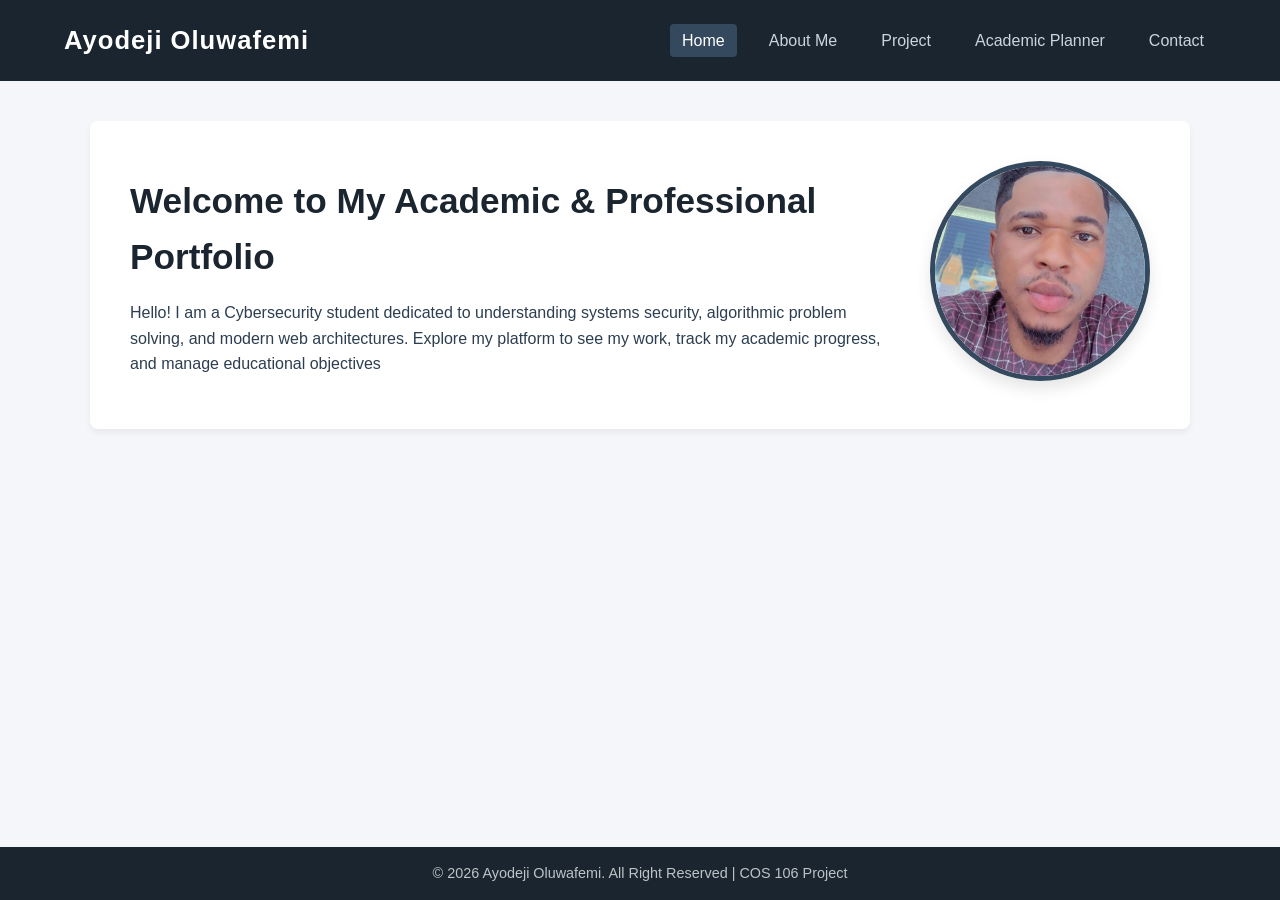
<file: index.html>
<!DOCTYPE html>
<html lang="en">
<head>
    <meta charset="UTF-8">
    <meta name="viewport" content="width=device-width, initial-scale=1.0">
    <title>Student Portfolio | Home</title>
    <link rel="stylesheet" href="css/style.css">
</head>
<body>
    

      <header> 
          <h1>Ayodeji Oluwafemi</h1>
            <nav> 
                 <ul> 
                     <li><a href="index.html" class="active">Home</a></li>
                     <li><a href="about.html">About Me</a></li>
                     <li><a href="Project.html">Project</a></li>
                     <li><a href="Planner.html">Academic Planner</a></li>
                     <li><a href="Contact.html">Contact</a></li>
                 </ul>
            </nav>
      </header>

      <main class="container">
          <section class="hero-section">
               <div class="hero-text">
                   <h2> Welcome to My Academic & Professional Portfolio</h2>
                   <p>Hello! I am a Cybersecurity student dedicated to understanding systems security, algorithmic problem solving, and modern web architectures. Explore my platform to see my work, track my academic progress, and manage educational objectives</p>
               </div>
                  <div class="hero-image">
                     <!-- Ensure the 'P' is capitalized to match your CSS selector -->
                       <img src="img.jpeg" class="Profile-img" alt="Ayodeji Oluwafemi Profile Picture">
                  </div>
          </section>
      </main>
      <footer>
             <p>&copy; 2026 Ayodeji Oluwafemi. All Right Reserved | COS 106 Project</p>
      </footer>
     
    
</body>
</html>
</file>
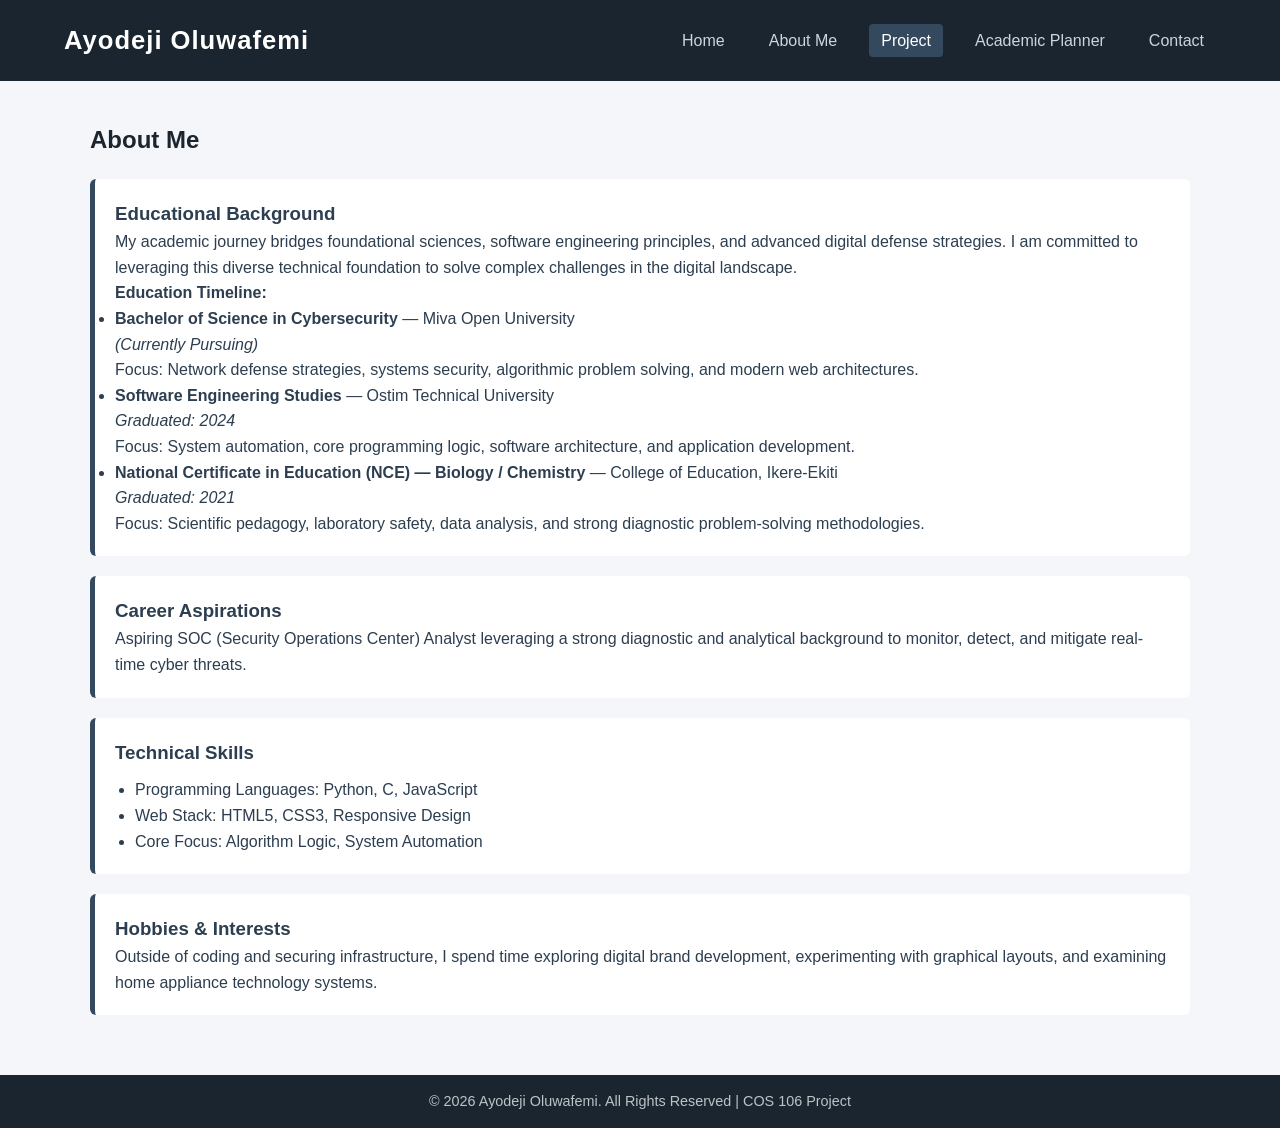
<file: about.html>
<!DOCTYPE html>
<html lang="en">
<head>
    <meta charset="UTF-8">
    <meta name="viewport" content="width=device-width, initial-scale=1.0">
    <title>About Me | Student Portfolio</title>
    <link rel="stylesheet" href="css/style.css">
</head>
<body>


    <header>
        <h1>Ayodeji Oluwafemi</h1>
        <nav>
            <ul>
                <li><a href="index.html">Home</a></li>
                <li><a href="about.html">About Me</a></li>
                <li><a href="Project.html" class="active">Project</a></li>
                <li><a href="planner.html">Academic Planner</a></li>
                <li><a href="contact.html">Contact</a></li>
            </ul>
        </nav>
    </header>

    
    <main class="container">
         <section class=" about-content">
            <h2>About Me</h2>
<article>
    <h3>Educational Background</h3>
    <p>
        My academic journey bridges foundational sciences, software engineering principles, and advanced digital defense strategies. I am committed to leveraging this diverse technical foundation to solve complex challenges in the digital landscape.
    </p>
    
    <p><strong>Education Timeline:</strong></p>
    <ul>
        <li>
            <strong>Bachelor of Science in Cybersecurity</strong> — Miva Open University 
            <br><em>(Currently Pursuing)</em>
            <br>Focus: Network defense strategies, systems security, algorithmic problem solving, and modern web architectures.
        </li>
        <li>
            <strong>Software Engineering Studies</strong> — Ostim Technical University
            <br><em>Graduated: 2024</em>
            <br>Focus: System automation, core programming logic, software architecture, and application development.
        </li>
        <li>
            <strong>National Certificate in Education (NCE) — Biology / Chemistry</strong> — College of Education, Ikere-Ekiti
            <br><em>Graduated: 2021</em>
            <br>Focus: Scientific pedagogy, laboratory safety, data analysis, and strong diagnostic problem-solving methodologies.
        </li>
    </ul>
</article>
                    <article>
                <h3>Career Aspirations</h3>
                <p>Aspiring SOC (Security Operations Center) Analyst leveraging a strong diagnostic and analytical background to monitor, detect, and mitigate real-time cyber threats.</p>
             </article>

             <article>
                <h3>Technical Skills</h3>
                <ul class="skills-list">
                    <li>Programming Languages: Python, C, JavaScript</li>
                    <li>Web Stack: HTML5, CSS3, Responsive Design</li>
                    <li>Core Focus: Algorithm Logic, System Automation</li>
                </ul>
            </article>

            <article>
                <h3>Hobbies & Interests</h3>
                <p>Outside of coding and securing infrastructure, I spend time exploring digital brand development, experimenting with graphical layouts, and examining home appliance technology systems.</p>
            </article>
        </section>
    </main>

    <footer>
        <p>&copy; 2026 Ayodeji Oluwafemi. All Rights Reserved | COS 106 Project</p>
    </footer>
         </section>
    </main>
</body>
</html>
</file>
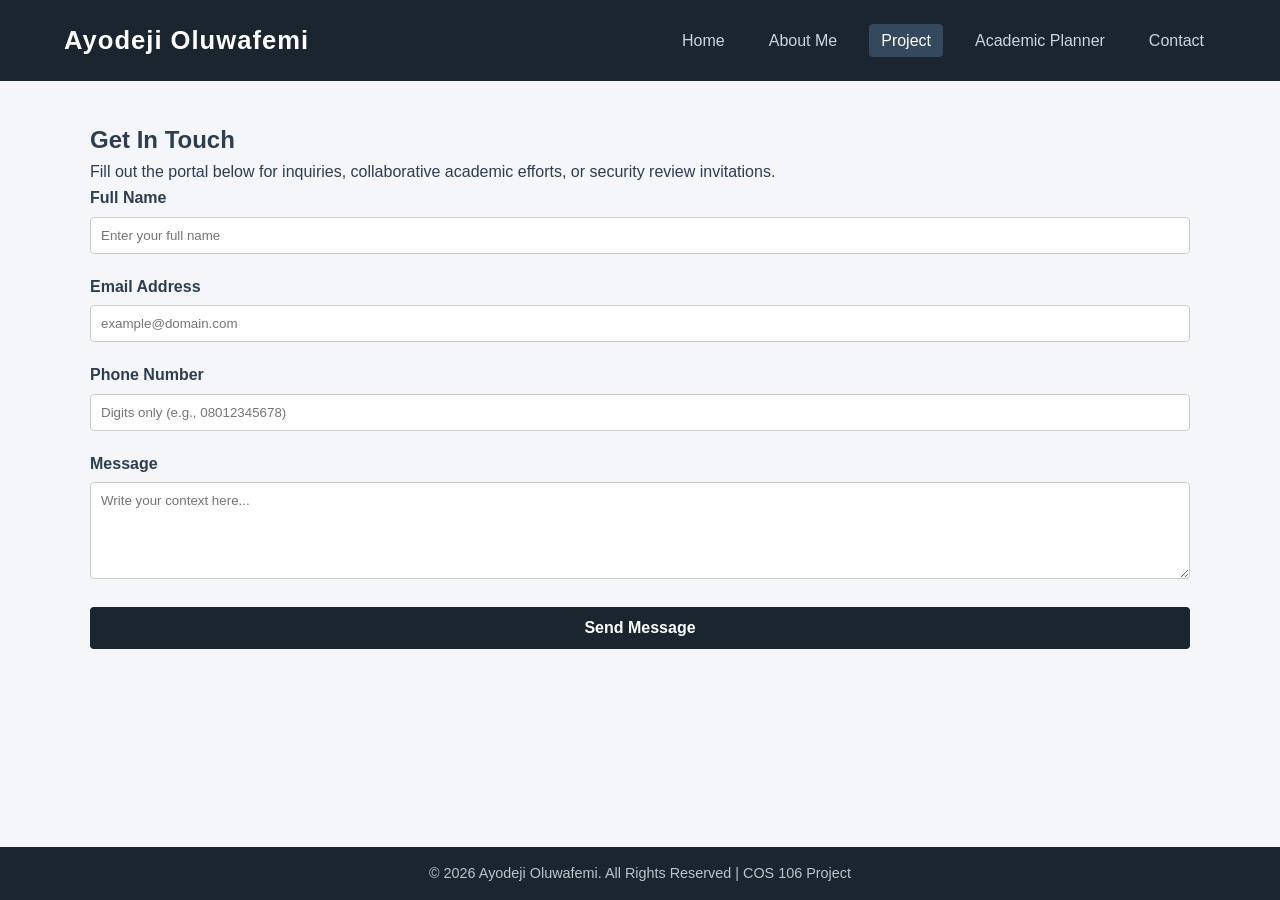
<file: Contact.html>
<!DOCTYPE html>
<html lang="en">
<head>
    <meta charset="UTF-8">
    <meta name="viewport" content="width=device-width, initial-scale=1.0">
    <title>Contact Me | Student Portfolio</title>
    <link rel="stylesheet" href="css/style.css">
</head>
<body>


    <header>
        <h1>Ayodeji Oluwafemi</h1>
        <nav>
            <ul>
                <li><a href="index.html">Home</a></li>
                <li><a href="about.html">About Me</a></li>
                <li><a href="Project.html" class="active">Project</a></li>
                <li><a href="Planner.html">Academic Planner</a></li>
                <li><a href="Contact.html">Contact</a></li>
            </ul>
        </nav>
    </header>

    

    <main class="container">
        <section class="contact-section">
            <h2>Get In Touch</h2>
            <p>Fill out the portal below for inquiries, collaborative academic efforts, or security review invitations.</p>
            
            <div id="errorMessage" class="error-box"></div>

            <form id="contactForm" novalidate>
                <div class="form-group">
                    <label for="fullName">Full Name</label>
                    <input type="text" id="fullName" name="fullName" placeholder="Enter your full name">
                </div>

                <div class="form-group">
                    <label for="email">Email Address</label>
                    <input type="email" id="email" name="email" placeholder="example@domain.com">
                </div>

                <div class="form-group">
                    <label for="phone">Phone Number</label>
                    <input type="tel" id="phone" name="phone" placeholder="Digits only (e.g., 08012345678)">
                </div>

                <div class="form-group">
                    <label for="message">Message</label>
                    <textarea id="message" name="message" rows="5" placeholder="Write your context here..."></textarea>
                </div>

                <button type="submit" id="submitBtn">Send Message</button>
            </form>
        </section>
    </main>

    <footer>
        <p>&copy; 2026 Ayodeji Oluwafemi. All Rights Reserved | COS 106 Project</p>
    </footer>

    <script src="js/validation.js"></script>

</body>
</html>
</file>
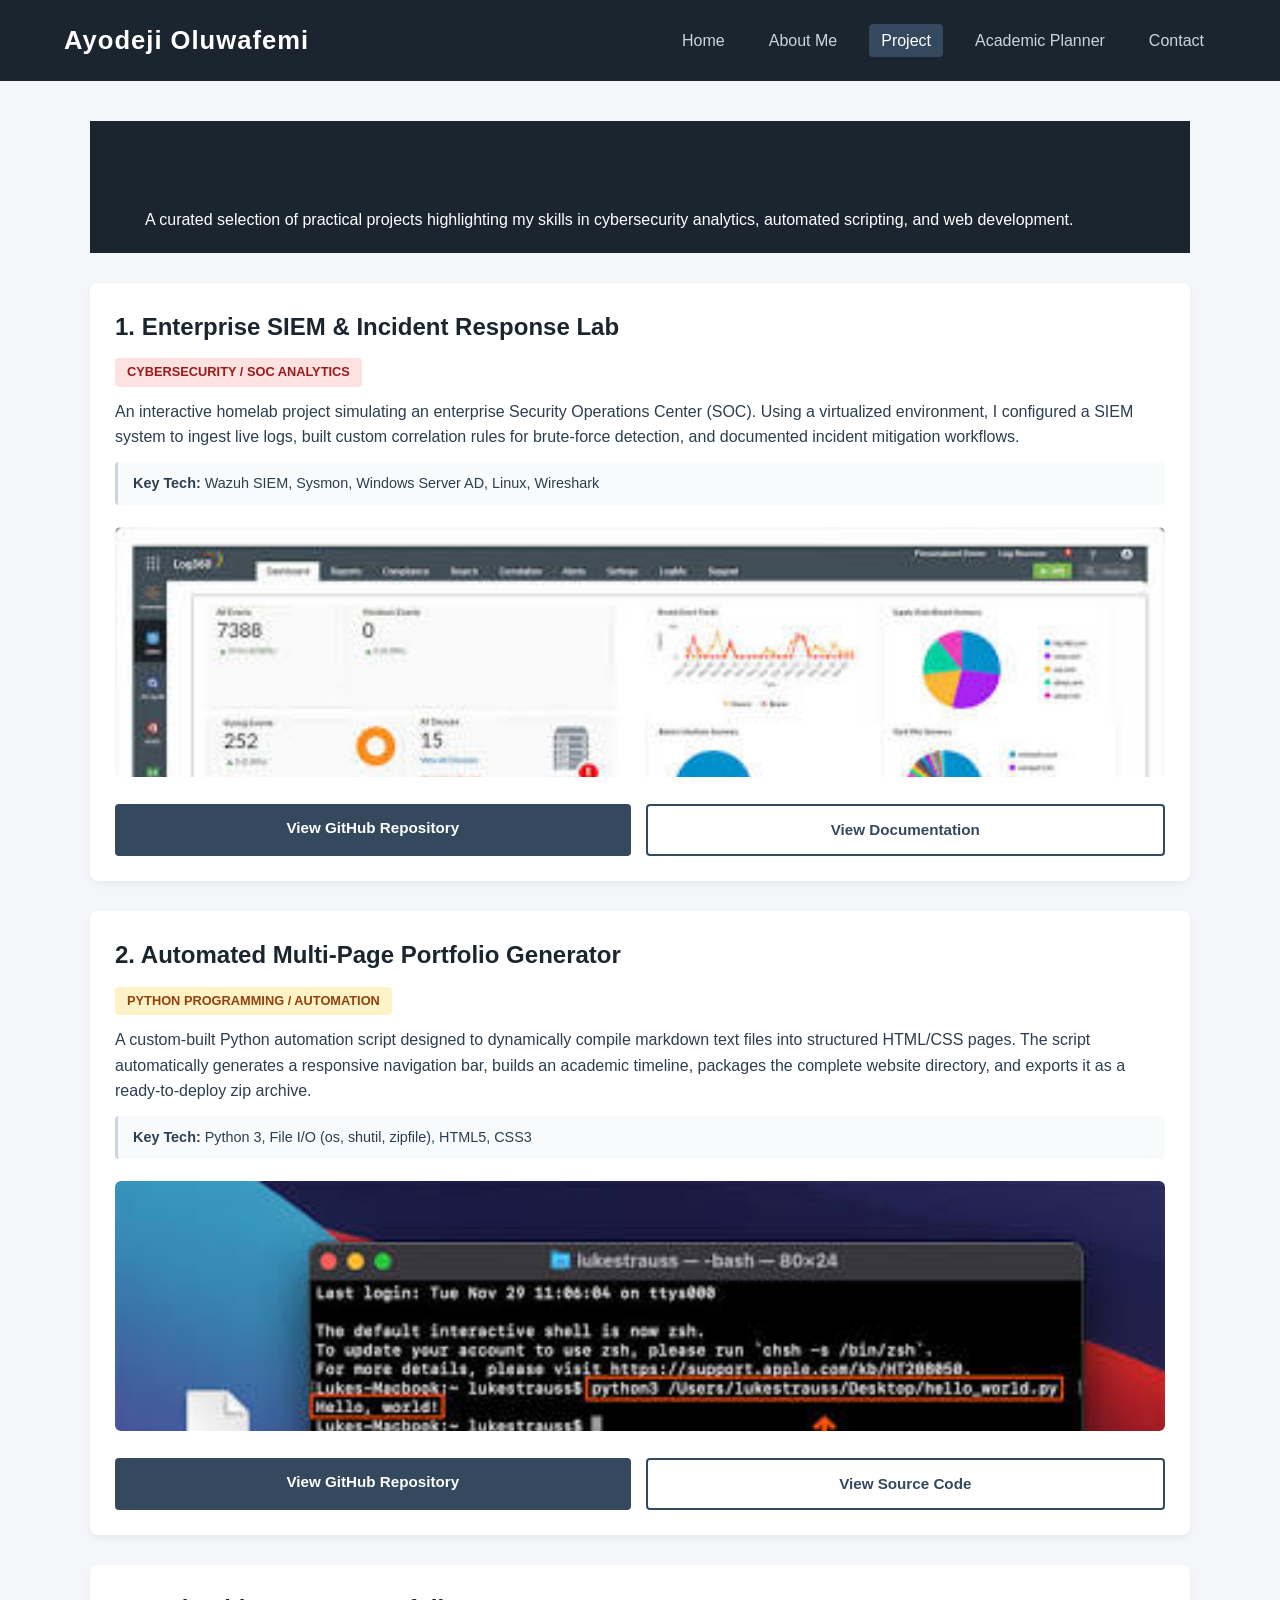
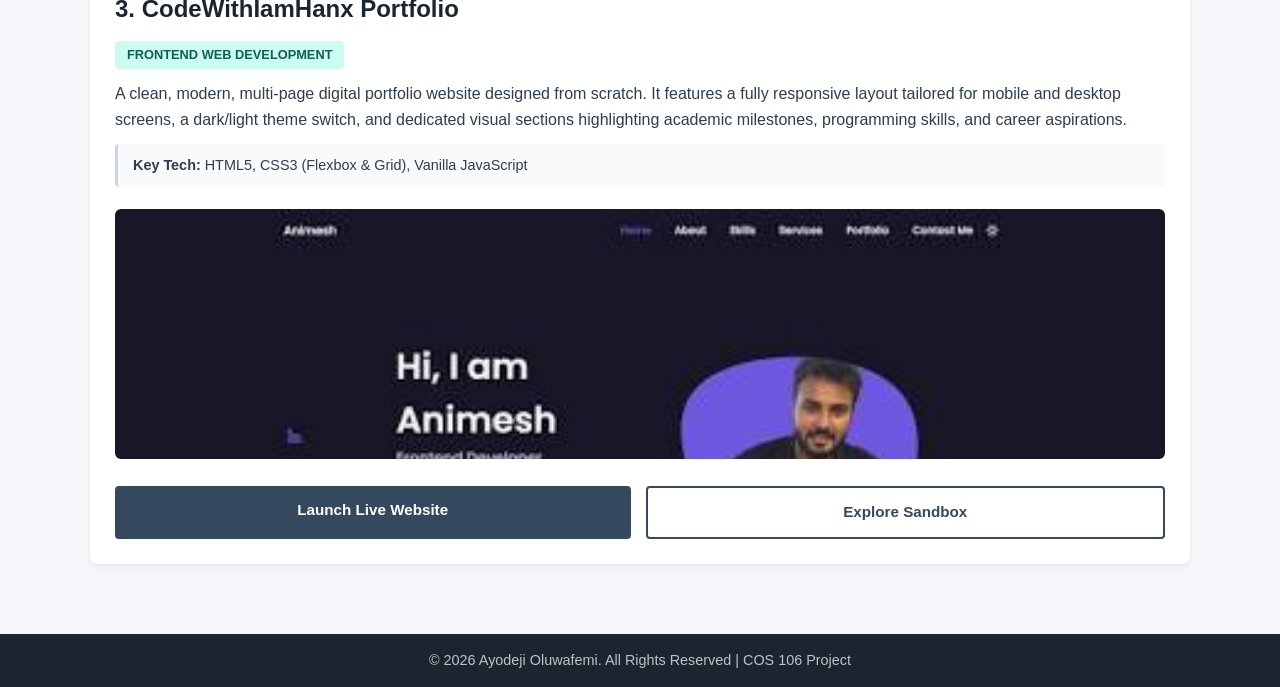
<file: project.html>
<!DOCTYPE html>
<html lang="en">
<head>
    <meta charset="UTF-8">
    <meta name="viewport" content="width=device-width, initial-scale=1.0">
    <title>Project | Student Portfolio</title>
    <link rel="stylesheet" href="css/style.css">
</head>
<body>

    <!-- Main Navigation Header -->
    <header>
        <h1>Ayodeji Oluwafemi</h1>
        <nav>
            <ul>
                <li><a href="index.html">Home</a></li>
                <li><a href="about.html">About Me</a></li>
                <li><a href="Project.html" class="active">Project</a></li>
                <li><a href="Planner.html">Academic Planner</a></li>
                <li><a href="Contact.html">Contact</a></li>
            </ul>
        </nav>
    </header>

    <!-- Main Project Showcase Showcase Layout -->
    <main class="project-container">
        <header class="Project-header">
            <h1>My Projects</h1>
            <p>A curated selection of practical projects highlighting my skills in cybersecurity analytics, automated scripting, and web development.</p>
            <hr>
        </header>

        <!-- Project Card 1: Cybersecurity -->
        <article class="project-card">
            <h2>1. Enterprise SIEM & Incident Response Lab</h2>
            <span class="category-badge cybersecurity">Cybersecurity / SOC Analytics</span>
            
            <p class="description">
                An interactive homelab project simulating an enterprise Security Operations Center (SOC). Using a virtualized environment, I configured a SIEM system to ingest live logs, built custom correlation rules for brute-force detection, and documented incident mitigation workflows.
            </p>
            
            <ul class="tech-list">
                <li><strong>Key Tech:</strong> Wazuh SIEM, Sysmon, Windows Server AD, Linux, Wireshark</li>
            </ul>

            <div class="project-image">
                <img src="images 1 - Copy.jfif" style="display: block;" alt="SOC Analyst Incident Monitoring Dashboard">
            </div>

            <div class="project-links">
                <a href="https://github.com/codewithiamhanx.github.io/siem-soc-homelab" target="_blank" class="btn primary">View GitHub Repository</a>
                <a href="#" target="_blank" class="btn secondary">View Documentation</a>
            </div>
        </article>

        <!-- Project Card 2: Python Automation -->
        <article class="project-card">
            <h2>2. Automated Multi-Page Portfolio Generator</h2>
            <span class="category-badge automation">Python Programming / Automation</span>
            
            <p class="description">
                A custom-built Python automation script designed to dynamically compile markdown text files into structured HTML/CSS pages. The script automatically generates a responsive navigation bar, builds an academic timeline, packages the complete website directory, and exports it as a ready-to-deploy zip archive.
            </p>
            
            <ul class="tech-list">
                <li><strong>Key Tech:</strong> Python 3, File I/O (os, shutil, zipfile), HTML5, CSS3</li>
            </ul>

            <div class="project-image">
                <img src="images 2.jfif" style="display: block;" alt="Python Automation Script Terminal Output">
            </div>

            <div class="project-links">
                <a href="https://github.com/codewithiamhanx.github.io/Automated-Multi-Page-Portfolio-Generator" target="_blank" class="btn primary">View GitHub Repository</a>
                <a href="#" target="_blank" class="btn secondary">View Source Code</a>
            </div>
        </article>

        <!-- Project Card 3: Frontend Web Development -->
        <article class="project-card">
            <h2>3. CodeWithIamHanx Portfolio</h2>
            <span class="category-badge webdev">Frontend Web Development</span>
            
            <p class="description">
                A clean, modern, multi-page digital portfolio website designed from scratch. It features a fully responsive layout tailored for mobile and desktop screens, a dark/light theme switch, and dedicated visual sections highlighting academic milestones, programming skills, and career aspirations.
            </p>
            
            <ul class="tech-list">
                <li><strong>Key Tech:</strong> HTML5, CSS3 (Flexbox & Grid), Vanilla JavaScript</li>
            </ul>

            <div class="project-image">
                <img src="images 3.jfif" style="display: block;" alt="Responsive Personal Portfolio Home Interface">
            </div>

            <div class="project-links">
                <a href="https://github.com/codewithiamhanx.github.io" target="_blank" class="btn primary">Launch Live Website</a>
                <a href="#" target="_blank" class="btn secondary">Explore Sandbox</a>
            </div>
        </article>
    </main>

    <!-- Global Footer Component -->
    <footer>
        <p>&copy; 2026 Ayodeji Oluwafemi. All Rights Reserved | COS 106 Project</p>
    </footer>

</body>
</html>
</file>
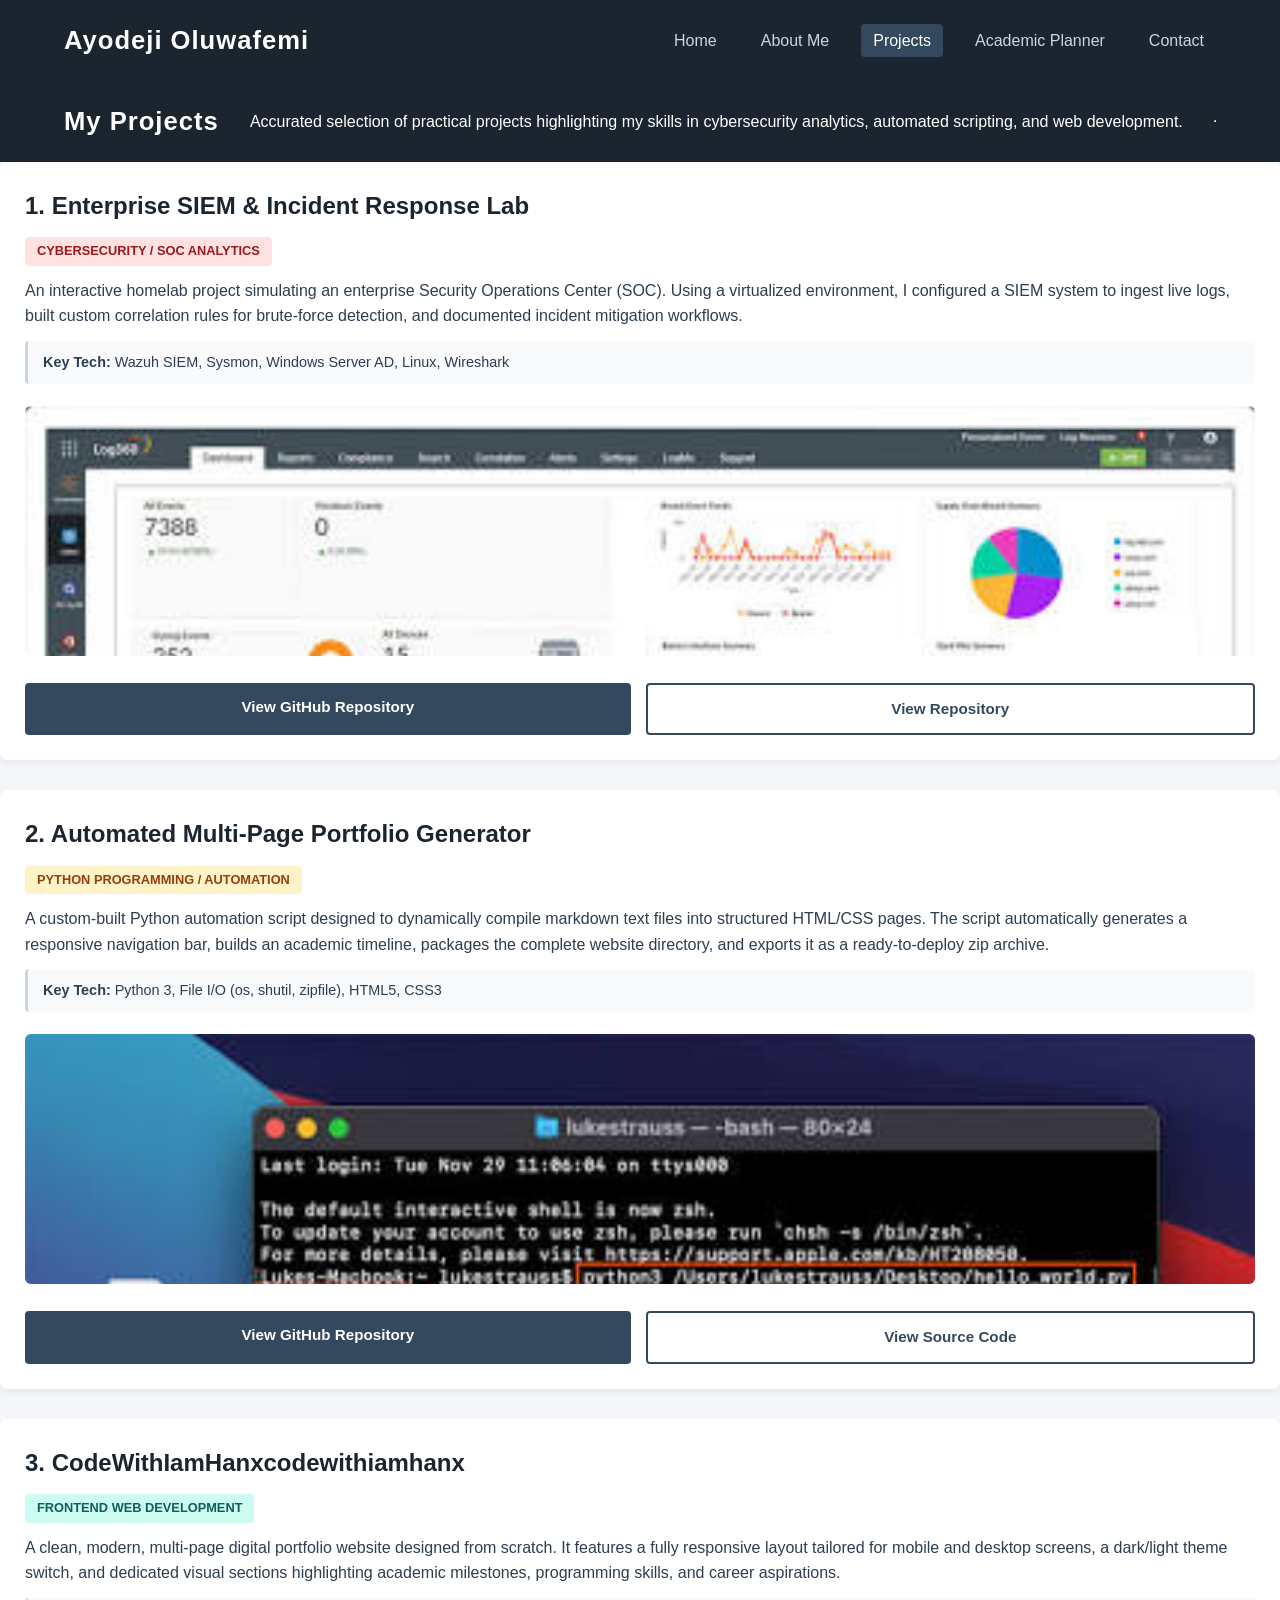
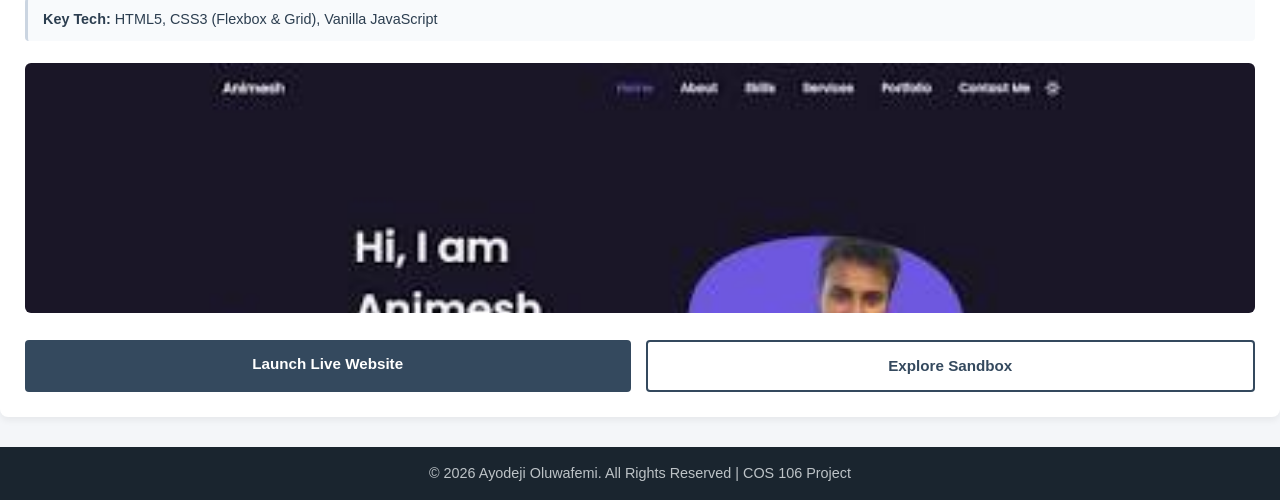
<file: Projects.html>
<!DOCTYPE html>
<html lang="en">
<head>
    <meta charset="UTF-8">
    <meta name="viewport" content="width=device-width, initial-scale=1.0">
    <title>Projects | Student profolio</title>
<link rel="stylesheet" href="css/style.css">
</head>
<body>



    <header>
        <h1>Ayodeji Oluwafemi</h1>
        <nav>
            <ul>
                <li><a href="index.html">Home</a></li>
                <li><a href="about.html">About Me</a></li>
                <li><a href="projects.html" class="active">Projects</a></li>
                <li><a href="planner.html">Academic Planner</a></li>
                <li><a href="contact.html">Contact</a></li>
            </ul>
        </nav>
    </header>


    
    <main class="projects-container">
        <header class="projects-header">
            <h1>My Projects</h1>
            <p>Accurated selection of practical projects highlighting my skills in cybersecurity analytics, automated scripting, and web development.</p>
            <hr>
        </header>

        <article class="project-card">
            <h2>1. Enterprise SIEM & Incident Response Lab</h2>
            <span class="category-badge cybersecurity">Cybersecurity / SOC Analytics</span>
            
            <p class="description">
                An interactive homelab project simulating an enterprise Security Operations Center (SOC). Using a virtualized environment, I configured a SIEM system to ingest live logs, built custom correlation rules for brute-force detection, and documented incident mitigation workflows.
            </p>
            
            <ul class="tech-list">
                <li><strong>Key Tech:</strong> Wazuh SIEM, Sysmon, Windows Server AD, Linux, Wireshark</li>
            </ul>

            <div class="project-image">
                <img src="./images 1 - Copy.jfif" style=display: block; alt="SOC Analyst Incident Monitoring Dashboard">
            </div>

            <div class="project-links">
                <a href="https://github.com/CodeWithIamHanx/siem-soc-homelab" target="_blank" class="btn primary">View GitHub Repository</a>
                <a href="#" target="_blank" class="btn secondary">View Repository</a>
            </div>
        </article>

        <article class="project-card">
            <h2>2. Automated Multi-Page Portfolio Generator</h2>
            <span class="category-badge automation">Python Programming / Automation</span>
            
            <p class="description">
                A custom-built Python automation script designed to dynamically compile markdown text files into structured HTML/CSS pages. The script automatically generates a responsive navigation bar, builds an academic timeline, packages the complete website directory, and exports it as a ready-to-deploy zip archive.
            </p>
            
            <ul class="tech-list">
                <li><strong>Key Tech:</strong> Python 3, File I/O (os, shutil, zipfile), HTML5, CSS3</li>
            </ul>

            <div class="project-image">
                <img src="./images 2.jfif" style="display: block;" alt="Python Automation Script Terminal Output">
            </div>

            <div class="project-links">
                <a href="https://github.com/CodeWithIamHanx/Automated-Multi-Page-Portfolio-Generator" target="_blank" class="btn primary">View GitHub Repository</a>
                <a href="#" target="_blank" class="btn secondary">View Source Code</a>
            </div>
        </article>

        <article class="project-card">
            <h2>3. CodeWithIamHanxcodewithiamhanx</h2>
            <span class="category-badge webdev">Frontend Web Development</span>
            
            <p class="description">
                A clean, modern, multi-page digital portfolio website designed from scratch. It features a fully responsive layout tailored for mobile and desktop screens, a dark/light theme switch, and dedicated visual sections highlighting academic milestones, programming skills, and career aspirations.
            </p>
            
            <ul class="tech-list">
                <li><strong>Key Tech:</strong> HTML5, CSS3 (Flexbox & Grid), Vanilla JavaScript</li>
            </ul>

            <div class="project-image">
                <img src="./images 3.jfif" style="display: block;" alt="Responsive Personal Portfolio Home Interface">
            </div>

            <div class="project-links">
                <a href="https://github.com/CodeWithIamHanx/CodeWithIamHanxcodewithiamhanx.github.io" target="_blank" class="btn primary">Launch Live Website</a>
                <a href="#" target="_blank" class="btn secondary">Explore Sandbox</a>
            </div>
        </article>
    </main>

</body>
</html>

    <footer>
        <p>&copy; 2026 Ayodeji Oluwafemi. All Rights Reserved | COS 106 Project</p>
    </footer>
</body>
</html>
</file>
<file: css/style.css>
/* ==========================================================================
   --- Global Styles & Resets ---
   ========================================================================== */
* {
    margin: 0;
    padding: 0;
    box-sizing: border-box;
}

body {
    font-family: 'Segoe UI', Tahoma, Geneva, Verdana, sans-serif;
    line-height: 1.6;
    background-color: #f4f6f9;
    color: #2c3e50;
    display: flex;
    flex-direction: column;
    min-height: 100vh;
}

.container, .project-container {
    width: 90%;
    max-width: 1100px;
    margin: 40px auto;
    flex: 1;
}

/* ==========================================================================
   --- Navigation & Header ---
   ========================================================================== */
header {
    background-color: #1a252f;
    color: #ffffff;
    padding: 20px 5%;
    display: flex;
    justify-content: space-between;
    align-items: center;
    flex-wrap: wrap;
}

header h1 {
    font-size: 1.6rem;
    letter-spacing: 1px;
}

nav ul {
    list-style: none;
    display: flex;
    gap: 20px;
}

nav ul li a {
    color: #cbd5e1;
    text-decoration: none;
    font-weight: 500;
    padding: 8px 12px;
    border-radius: 4px;
    transition: all 0.3s ease;
}

nav ul li a:hover, nav ul li a.active {
    color: #ffffff;
    background-color: #34495e;
}

/* ==========================================================================
   --- Hero Section (Home) ---
   ========================================================================== */
.hero-section {
    display: flex;
    align-items: center;
    gap: 40px;
    background: #ffffff;
    padding: 40px;
    border-radius: 8px;
    box-shadow: 0 4px 6px rgba(0,0,0,0.05);
}

.hero-text h2 {
    font-size: 2.2rem;
    color: #1a252f;
    margin-bottom: 15px;
}

,hero-image{
    display: flex;
    justify-content: center;
    align-items: center;
    flex-shrink: 0;
}

.Profile-img {
    width: 220px;
    height: 220px;
    border-radius: 50%;
    object-fit: cover;
    border: 5px solid #34495e;
    box-shadow: 0 8px 16px rgba(0,0,0,0.1);
    transition: transform 0.3s ease, box-shadow 0.3s ease;
}


.profile-img:hover {
    transform: scale(1.04);
    box-shadow: 0 12px 20px rgba(39,174,96,0.2);
    border-bottom: #27ae60;
    cursor:pointer;
}
/* ==========================================================================
   --- About & Skills ---
   ========================================================================== */
.about-content h2 {
    margin-bottom: 20px;
    color: #1a252f;
}

.about-content article {
    background: #ffffff;
    padding: 20px;
    margin-bottom: 20px;
    border-radius: 6px;
    border-left: 5px solid #34495e;
}

.skills-list {
    margin-left: 20px;
    margin-top: 10px;
}

/* ==========================================================================
   --- Dynamic Project Section Layout (Perfect Assignment Match) ---
   ========================================================================== */
.Project-header {
    margin-bottom: 30px;
}

.Project-header h1 {
    font-size: 2.2rem;
    color: #1a252f;
    margin-bottom: 10px;
}

.Project-header hr {
    border: none;
    height: 2px;
    background-color: #cbd5e1;
    margin-top: 15px;
}

/* Individual Card Structural Container */
.project-card {
    background: #ffffff;
    border-radius: 8px;
    padding: 25px;
    margin-bottom: 30px;
    box-shadow: 0 4px 6px rgba(0,0,0,0.05);
    display: flex;
    flex-direction: column;
    gap: 12px;
    transition: transform 0.3s ease, box-shadow 0.3s ease;
}

.project-card:hover {
    transform: translateY(-4px);
    box-shadow: 0 6px 12px rgba(0,0,0,0.08);
}

.project-card h2 {
    color: #1a252f;
    font-size: 1.5rem;
}

/* Contextual Category Badges */
.category-badge {
    display: inline-block;
    padding: 4px 12px;
    font-size: 0.8rem;
    font-weight: 700;
    text-transform: uppercase;
    border-radius: 4px;
    width: max-content;
}

.category-badge.cybersecurity { background-color: #fee2e2; color: #991b1b; }
.category-badge.automation { background-color: #fef3c7; color: #92400e; }
.category-badge.webdev { background-color: #ccfbf1; color: #115e59; }

/* Technology Stack Context Blocks */
.tech-list {
    list-style: none;
    background-color: #f8fafc;
    padding: 10px 15px;
    border-radius: 4px;
    font-size: 0.9rem;
    border-left: 3px solid #cbd5e1;
}

/* Showcase Graphics Panel */
.project-image {
    width: 100%;
    max-height: 250px;
    overflow: hidden;
    border-radius: 6px;
    margin: 10px 0;
}

.project-image img {
    width: 100%;
    height: 100%;
    object-fit: cover;
}

/* Multi-Anchor Actions Layout */
.project-links {
    display: flex;
    gap: 15px;
    margin-top: 5px;
}

.btn {
    flex: 1;
    text-align: center;
    text-decoration: none;
    padding: 12px;
    font-weight: bold;
    font-size: 0.95rem;
    border-radius: 4px;
    transition: background 0.2s, transform 0.1s;
}

.btn.primary {
    background: #34495e;
    color: #ffffff;
}

.btn.primary:hover {
    background: #1a252f;
}

.btn.secondary {
    background: #ffffff;
    color: #34495e;
    border: 2px solid #34495e;
}

.btn.secondary:hover {
    background: #f4f6f9;
}

.btn:active {
    transform: scale(0.98);
}

/* ==========================================================================
   --- Academic Planner Interface ---
   ========================================================================== */
.Planner-form {
    display: flex;
    gap: 15px;
    margin: 20px 0;
}

.Planner-form input {
    flex: 1;
    padding: 12px;
    border: 1px solid #ccc;
    border-radius: 4px;
    font-size: 1rem;
}

.Planner-form button, #submitBtn {
    background-color: #27ae60;
    color: white;
    border: none;
    padding: 12px 24px;
    border-radius: 4px;
    cursor: pointer;
    font-weight: bold;
    font-size: 1rem;
    transition: background 0.2s;
}

.Planner-form button:hover {
    background-color: #219653;
}

#taskList {
    list-style: none;
    margin-top: 15px;
}

#taskList li {
    background: #ffffff;
    padding: 15px;
    margin-bottom: 10px;
    border-radius: 4px;
    display: flex;
    justify-content: space-between;
    align-items: center;
    box-shadow: 0 2px 4px rgba(0,0,0,0.02);
}

#taskList li.completed span {
    text-decoration: line-through;
    color: #7f8c8d;
}

.task-actions button {
    padding: 5px 10px;
    margin-left: 5px;
    border: none;
    border-radius: 3px;
    cursor: pointer;
    font-size: 0.85rem;
}

.complete-btn { background-color: #3498db; color: white; }
.delete-btn { background-color: #e74c3c; color: white; }

/* ==========================================================================
   --- Contact Form Elements ---
   ========================================================================== */
.Contact-section {
    background: #ffffff;
    padding: 30px;
    border-radius: 8px;
    max-width: 600px;
    margin: 0 auto;
    box-shadow: 0 4px 6px rgba(0,0,0,0.05);
}

.form-group {
    margin-bottom: 20px;
}

.form-group label {
    display: block;
    margin-bottom: 6px;
    font-weight: 600;
}

.form-group input, .form-group textarea {
    width: 100%;
    padding: 10px;
    border: 1px solid #ccc;
    border-radius: 4px;
    font-family: inherit;
}

#submitBtn {
    width: 100%;
    background-color: #1a252f;
}

#submitBtn:hover {
    background-color: #2c3e50;
}

.error-box {
    background-color: #fde8e8;
    color: #e74c3c;
    padding: 12px;
    border-radius: 4px;
    margin-bottom: 20px;
    display: none;
    border-left: 4px solid #e74c3c;
    font-weight: 500;
}

/* ==========================================================================
   --- Footer ---
   ========================================================================== */
footer {
    background-color: #1a252f;
    color: #bdc3c7;
    text-align: center;
    padding: 15px;
    font-size: 0.9rem;
    margin-top: auto;
}

/* ==========================================================================
   --- Media Queries (Mobile Friendly Breakpoint) ---
   ========================================================================== */
@media (max-width: 768px) {
    header {
        flex-direction: column;
        text-align: center;
        gap: 15px;
    }
    
    nav ul {
        flex-direction: column;
        gap: 10px;
    }
    
    .hero-section {
        flex-direction: column-reverse;
        text-align: center;
    }
    
    .Planner-form {
        flex-direction: column;
    }

    .project-links {
        flex-direction: column;
        gap: 10px;
    }
}
</file>
